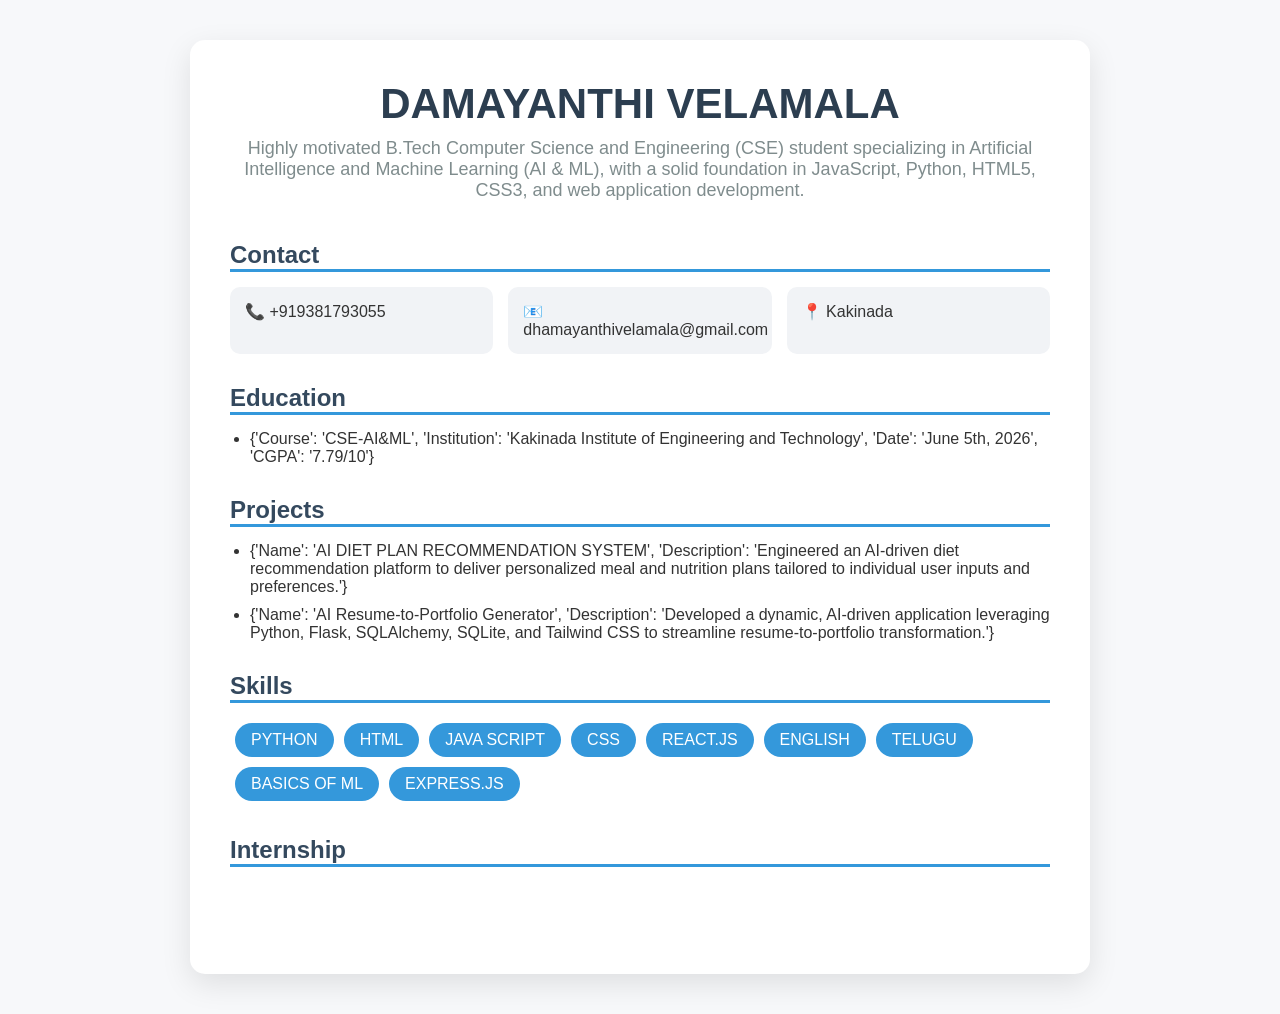
<file: backend/output/portfolio.html>
<!DOCTYPE html>
<html>
<head>
<meta charset="UTF-8">
<meta name="viewport" content="width=device-width, initial-scale=1.0">
<title>DAMAYANTHI VELAMALA</title>
<link rel="stylesheet" href="portfolio.css">
</head>

<body>

<div class="container">

<div class="header reveal">
<h1>DAMAYANTHI VELAMALA</h1>
<p>Highly motivated B.Tech Computer Science and Engineering (CSE) student specializing in Artificial Intelligence and Machine Learning (AI & ML), with a solid foundation in JavaScript, Python, HTML5, CSS3, and web application development.</p>
</div>

<div class="section reveal">
<h2>Contact</h2>
<div class="contact-grid">
<div class="contact-box">📞 +919381793055</div>
<div class="contact-box">📧 dhamayanthivelamala@gmail.com</div>
<div class="contact-box">📍 Kakinada</div>
</div>
</div>

<div class="section reveal">
<h2>Education</h2>
<ul><li>{'Course': 'CSE-AI&ML', 'Institution': 'Kakinada Institute of Engineering and Technology', 'Date': 'June 5th, 2026', 'CGPA': '7.79/10'}</li></ul>
</div>

<div class="section reveal">
<h2>Projects</h2>
<ul><li>{'Name': 'AI DIET PLAN RECOMMENDATION SYSTEM', 'Description': 'Engineered an AI-driven diet recommendation platform to deliver personalized meal and nutrition plans tailored to individual user inputs and preferences.'}</li><li>{'Name': 'AI Resume-to-Portfolio Generator', 'Description': 'Developed a dynamic, AI-driven application leveraging Python, Flask, SQLAlchemy, SQLite, and Tailwind CSS to streamline resume-to-portfolio transformation.'}</li></ul>
</div>

<div class="section reveal">
<h2>Skills</h2>
<div class="skills"><span>PYTHON</span><span>HTML</span><span>JAVA SCRIPT</span><span>CSS</span><span>REACT.JS</span><span>ENGLISH</span><span>TELUGU</span><span>BASICS OF ML</span><span>EXPRESS.JS</span></div>
</div>

<div class="section reveal">
<h2>Internship</h2>
<ul></ul>
</div>

<div class="footer reveal">
© 2026 DAMAYANTHI VELAMALA • Portfolio
</div>

</div>

<script>
const reveals=document.querySelectorAll(".reveal");

function reveal(){
for(let r of reveals){
const h=window.innerHeight;
const t=r.getBoundingClientRect().top;

if(t<h-100)r.classList.add("active");
}
}

window.addEventListener("scroll",reveal);
reveal();
</script>

</body>
</html>
</file>
<file: backend/output/portfolio.css>
*{margin:0;padding:0;box-sizing:border-box}
body{font-family:'Segoe UI',sans-serif;background:#f7f8fa;color:#333}
.container{max-width:900px;margin:40px auto;background:#fff;padding:40px;border-radius:15px;box-shadow:0 10px 30px rgba(0,0,0,.1)}
.header{text-align:center;margin-bottom:40px}
.header h1{font-size:42px;color:#2c3e50}
.header p{color:#7f8c8d;margin-top:10px;font-size:18px}
.section{margin-bottom:30px}
.section h2{color:#34495e;border-bottom:3px solid #3498db;margin-bottom:15px}
ul{padding-left:20px}li{margin-bottom:10px}
.skills span{display:inline-block;background:#3498db;color:#fff;padding:8px 16px;border-radius:25px;margin:5px;font-weight:500}
.contact-grid{display:grid;grid-template-columns:repeat(auto-fit,minmax(200px,1fr));gap:15px}
.contact-box{background:#f1f3f6;padding:15px;border-radius:10px;font-weight:500}
.footer{text-align:center;margin-top:50px;color:#999;font-size:15px}
.reveal{opacity:0;transform:translateY(40px);transition:all .8s ease}
.reveal.active{opacity:1;transform:none}
</file>
